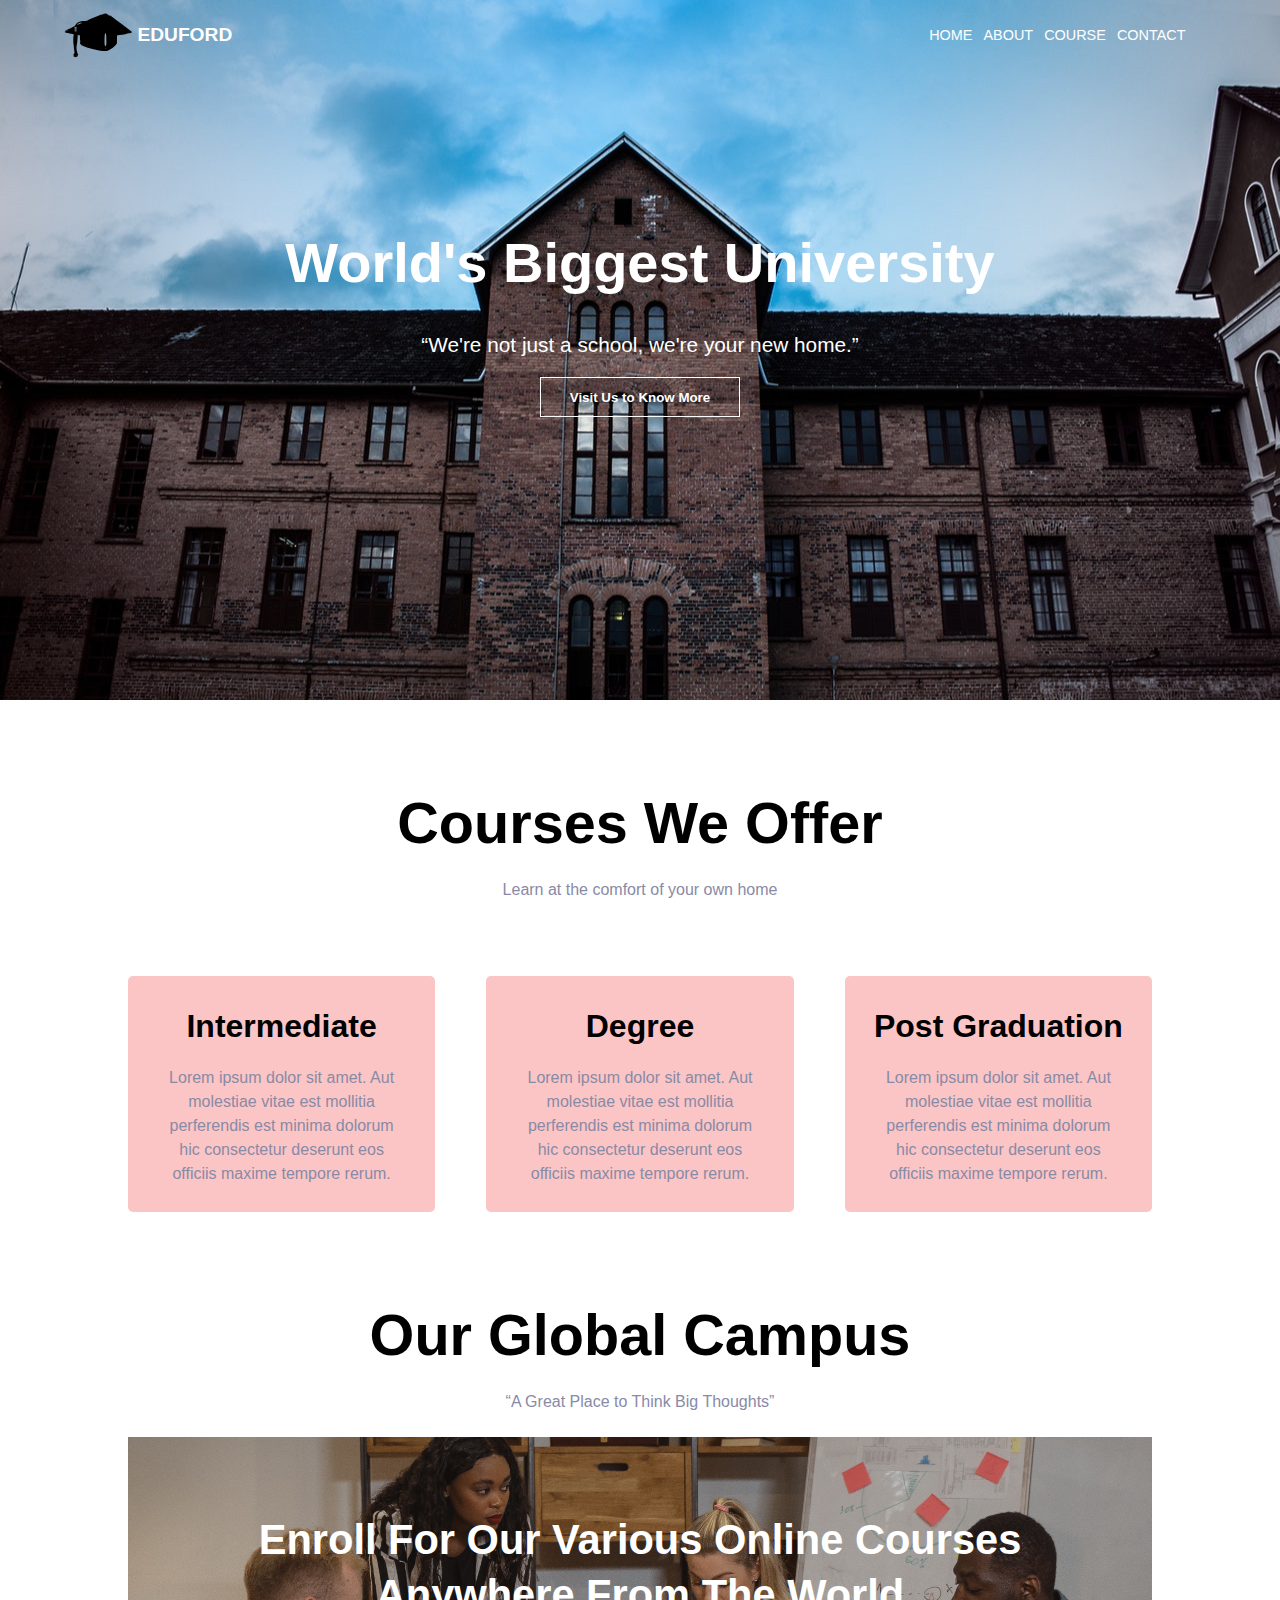
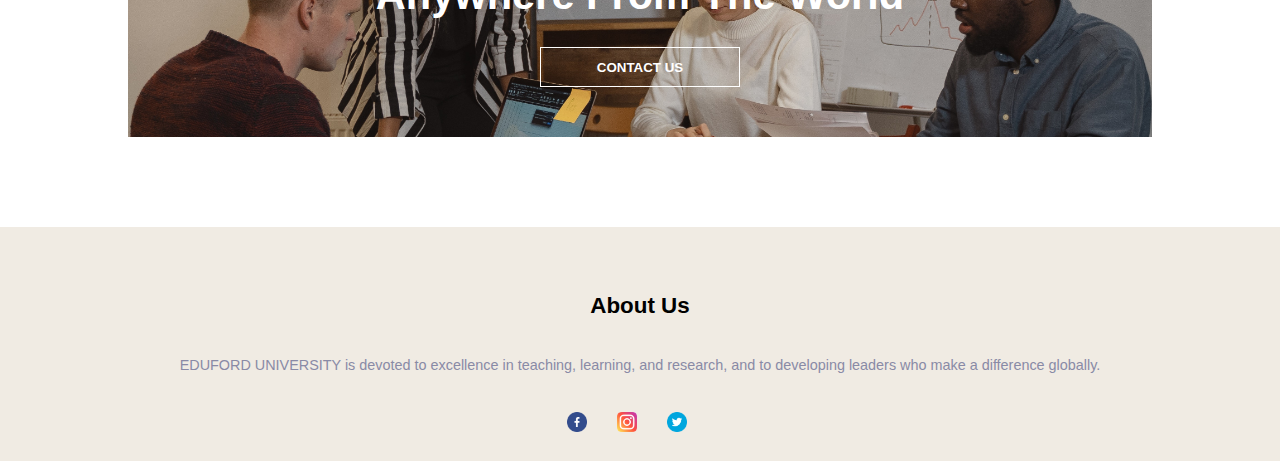
<file: index.html>
<!DOCTYPE html>
<html>
    <head>
        <title>University Website</title>
        <link rel="stylesheet" href="style.css">
        <link rel="icon" type="image/x-icon" href="./images/logo.svg">
    </head>
    <body>
        <section id="bannerImage">
            <header>
                <div id="logo">
                    <img src="./images/logo.svg" height="70px" width="70px" />
                    <div id="logo-name">EDUFORD</div>
                </div>
                <div id="webpage-links">
                    <div class="links"><a href="./index.html">HOME</a></div>
                    <div class="links"><a href="./about.html">ABOUT</a></div>
                    <div class="links"><a href="./course.html">COURSE</a></div>
                    <div class="links"><a href="./contact.html">CONTACT</a></div>
                </div>
            </header>
            <div id="banner-content">
                <h1 id="banner-heading">World's Biggest University</h1>
                <p id="banner-tagline">“We're not just a school, we're your new home.”</p>
                <button id="banner-button">Visit Us to Know More</button>
            </div>
        </section>

        <section id="courses">
            <div id="courses-heading">
                <h1>Courses We Offer</h1>
            </div>
            <div id="courses-tagline">Learn at the comfort of your own home</div>
            <div id="course-grid">
                <div id="intermediate-course">
                    <h1>Intermediate</h1>
                    <p class="course-para">Lorem ipsum dolor sit amet. Aut molestiae vitae est mollitia perferendis est minima dolorum hic consectetur deserunt eos officiis maxime tempore rerum.</p>
                </div>
                <div id="degree-course">
                    <h1>Degree</h1>
                    <p class="course-para">Lorem ipsum dolor sit amet. Aut molestiae vitae est mollitia perferendis est minima dolorum hic consectetur deserunt eos officiis maxime tempore rerum.</p>
                </div>
                <div id="pg-course">
                    <h1>Post Graduation</h1>
                    <p class="course-para">Lorem ipsum dolor sit amet. Aut molestiae vitae est mollitia perferendis est minima dolorum hic consectetur deserunt eos officiis maxime tempore rerum.</p>
                </div>
            </div>
        </section>

        <section id="Global-Campus">
            <div id="global-campus-heading">
                <h1>Our Global Campus</h1>
            </div>
            <div id="global-campus-tagline">“A Great Place to Think Big Thoughts”</div>
            <div id="global-campus-image">
                <div id="campus-image-content">
                    <h1>Enroll For Our Various Online Courses</h1>
                    <h1>Anywhere From The World</h1>
                </div>
                <button id="campus-button">CONTACT US</button>
            </div>
        </section>

        <footer>
            <h1>About Us</h1>
            <p>EDUFORD UNIVERSITY is devoted to excellence in teaching, learning, and research, and to developing leaders who make a difference globally.</p>
            <div id="social-media">
                <img src="./images/social media/facebook.png" height="20px" width="20px" />
                <img src="./images/social media/instagram.png" height="20px" width="20px" />
                <img src="./images/social media/twitter.png" height="20px" width="20px" />
            </div>
        </footer>
    </body>
</html>
</file>
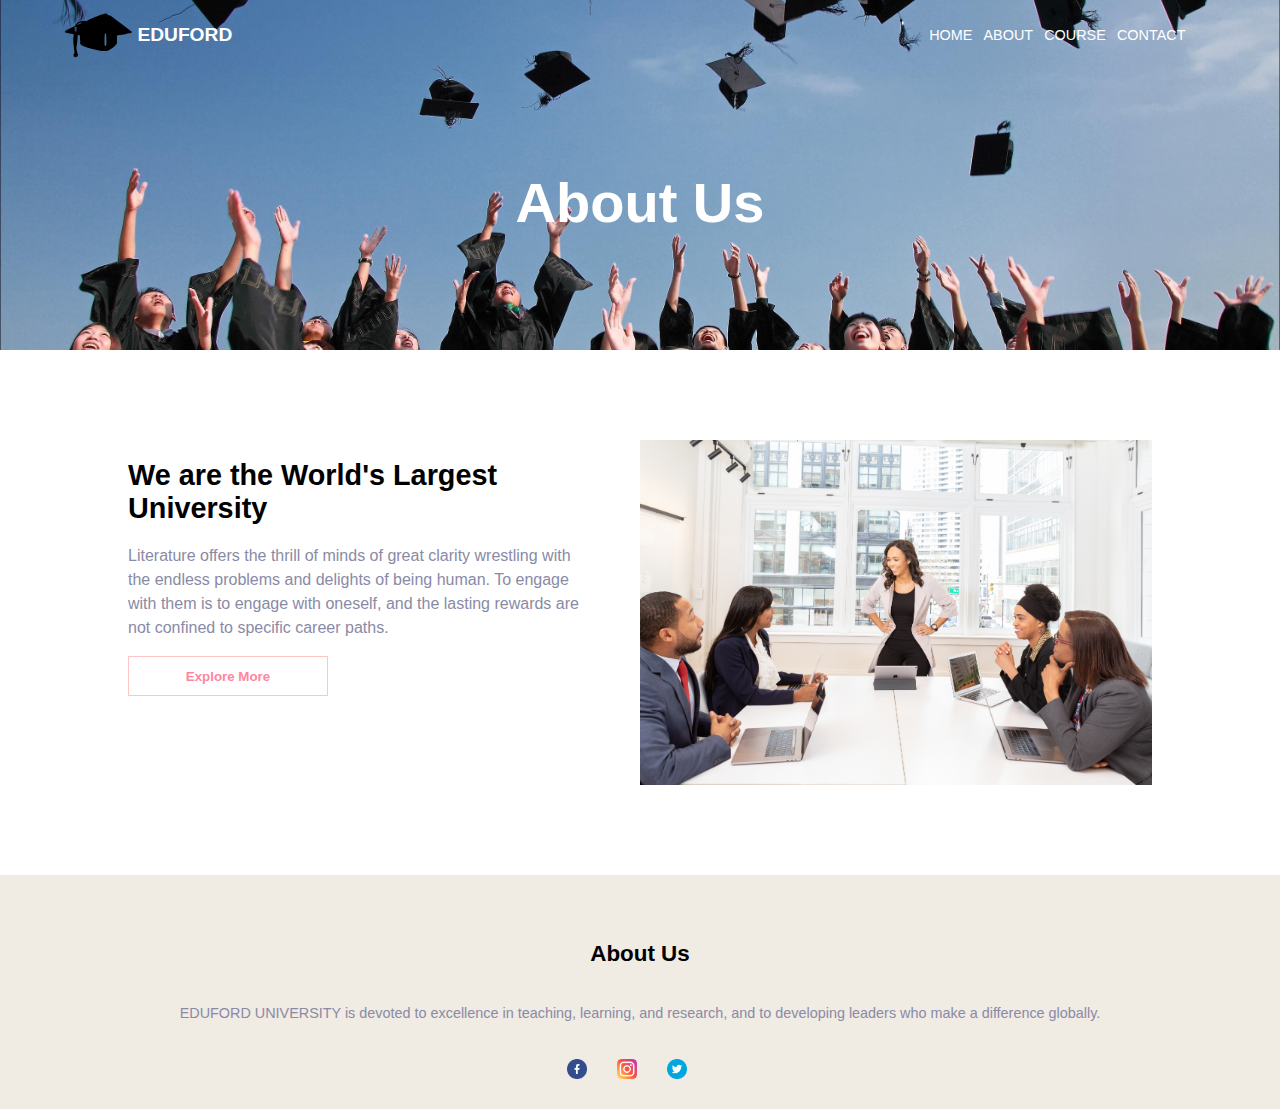
<file: about.html>
<!DOCTYPE html>
<html>
    <head>
        <title>University Website</title>
        <link rel="stylesheet" href="./style.css">
    </head>
    <body>
        <section id="others-bannerImage">
            <header>
                <div id="logo">
                    <img src="./images/logo.svg" height="70px" width="70px" />
                    <div id="logo-name">EDUFORD</div>
                </div>
                <div id="webpage-links">
                    <div class="links"><a href="./index.html">HOME</a></div>
                    <div class="links"><a href="./about.html">ABOUT</a></div>
                    <div class="links"><a href="./course.html">COURSE</a></div>
                    <div class="links"><a href="./contact.html">CONTACT</a></div>
                </div>
            </header>
            <div id="banner-content-others">
                <h1 id="banner-heading">About Us</h1>
            </div>
        </section>

        <section id="aboutus-section2">
            <div id="aboutus-content">
                <h1>We are the World's Largest University</h1>
                <p>Literature offers the thrill of minds of great clarity wrestling with the endless problems and delights of being human. To engage with them is to engage with oneself, and the lasting rewards are not confined to specific career paths.</p>
                <button id="explore-more-button">Explore More</button>
            </div>
            <div id="aboutus-image">
                <img src="./images/meeting.jpg" />
            </div>
        </section>

        <footer>
            <h1>About Us</h1>
            <p>EDUFORD UNIVERSITY is devoted to excellence in teaching, learning, and research, and to developing leaders who make a difference globally.</p>
            <div id="social-media">
                <img src="./images/social media/facebook.png" height="20px" width="20px" />
                <img src="./images/social media/instagram.png" height="20px" width="20px" />
                <img src="./images/social media/twitter.png" height="20px" width="20px" />
            </div>
        </footer>
    </body>
</html>
</file>
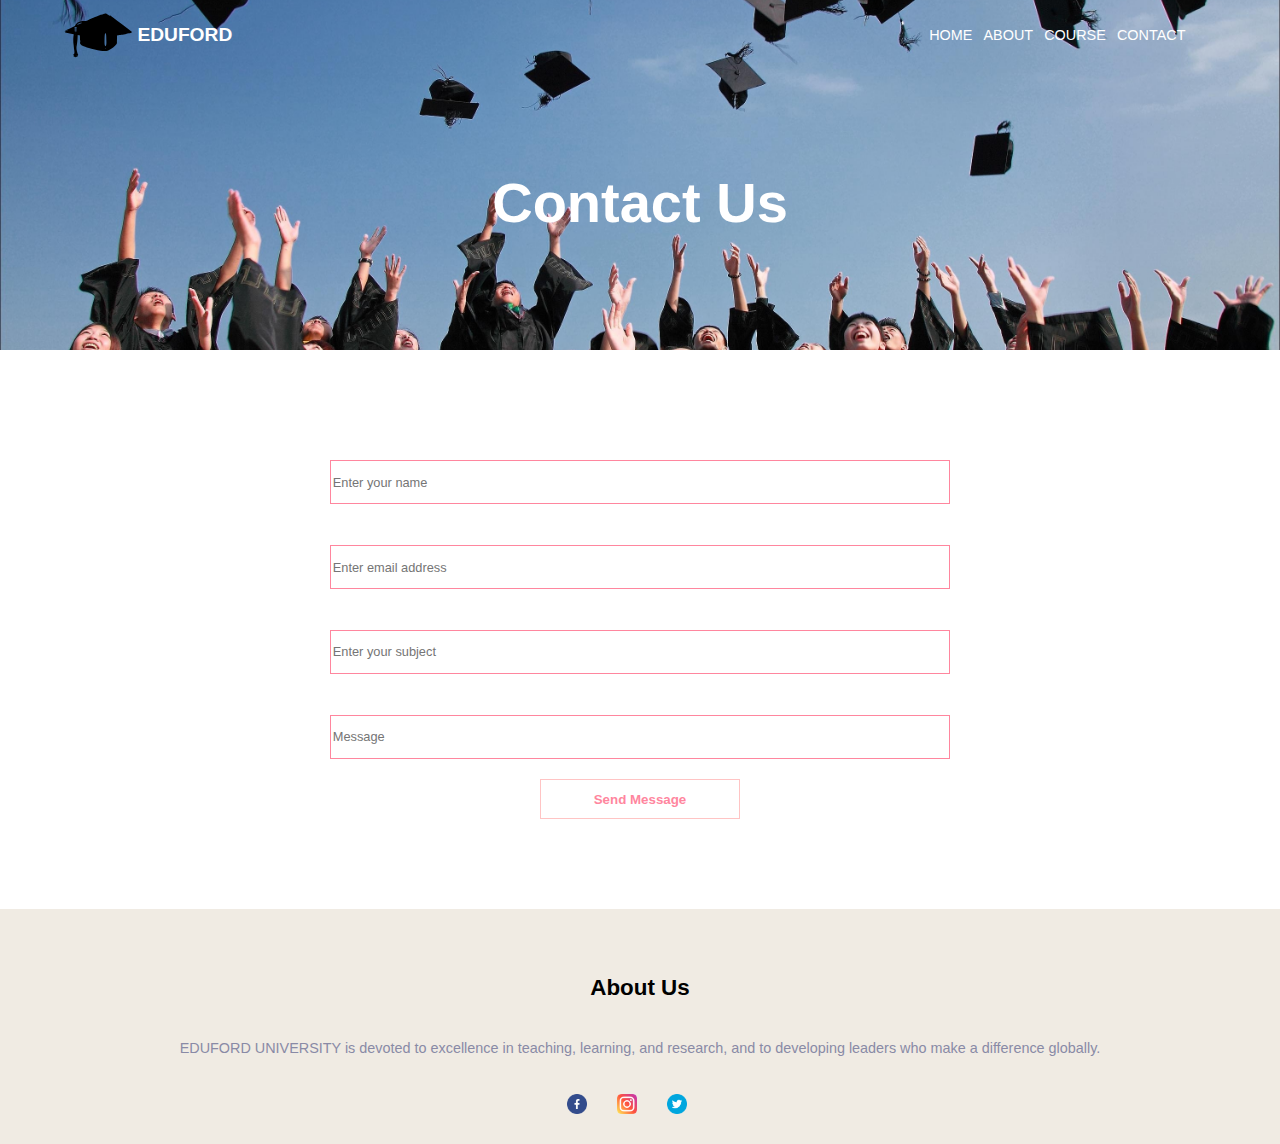
<file: contact.html>
<!DOCTYPE html>
<html>
    <head>
        <title>University Website</title>
        <link rel="stylesheet" href="style.css">
    </head>
    <body>
        <section id="others-bannerImage">
            <header>
                <div id="logo">
                    <img src="./images/logo.svg" height="70px" width="70px" />
                    <div id="logo-name">EDUFORD</div>
                </div>
                <div id="webpage-links">
                    <div class="links"><a href="./index.html">HOME</a></div>
                    <div class="links"><a href="./about.html">ABOUT</a></div>
                    <div class="links"><a href="./course.html">COURSE</a></div>
                    <div class="links"><a href="./contact.html">CONTACT</a></div>
                </div>
            </header>
            <div id="banner-content-others">
                <h1 id="banner-heading">Contact Us</h1>
            </div>
        </section>

        <section id="contact-section2">
            <div id="contact-us-form">
                <input type="text" placeholder="Enter your name" /><br>
                <input type="text" placeholder="Enter email address" /><br>
                <input type="text" placeholder="Enter your subject " /><br>
                <input type="textarea" placeholder="Message" /><br>
                <button id="explore-more-button">Send Message</button>
            </div>
        </section>

        <footer>
            <h1>About Us</h1>
            <p>EDUFORD UNIVERSITY is devoted to excellence in teaching, learning, and research, and to developing leaders who make a difference globally.</p>
            <div id="social-media">
                <img src="./images/social media/facebook.png" height="20px" width="20px" />
                <img src="./images/social media/instagram.png" height="20px" width="20px" />
                <img src="./images/social media/twitter.png" height="20px" width="20px" />
            </div>
        </footer>
    </body>
</html>
</file>
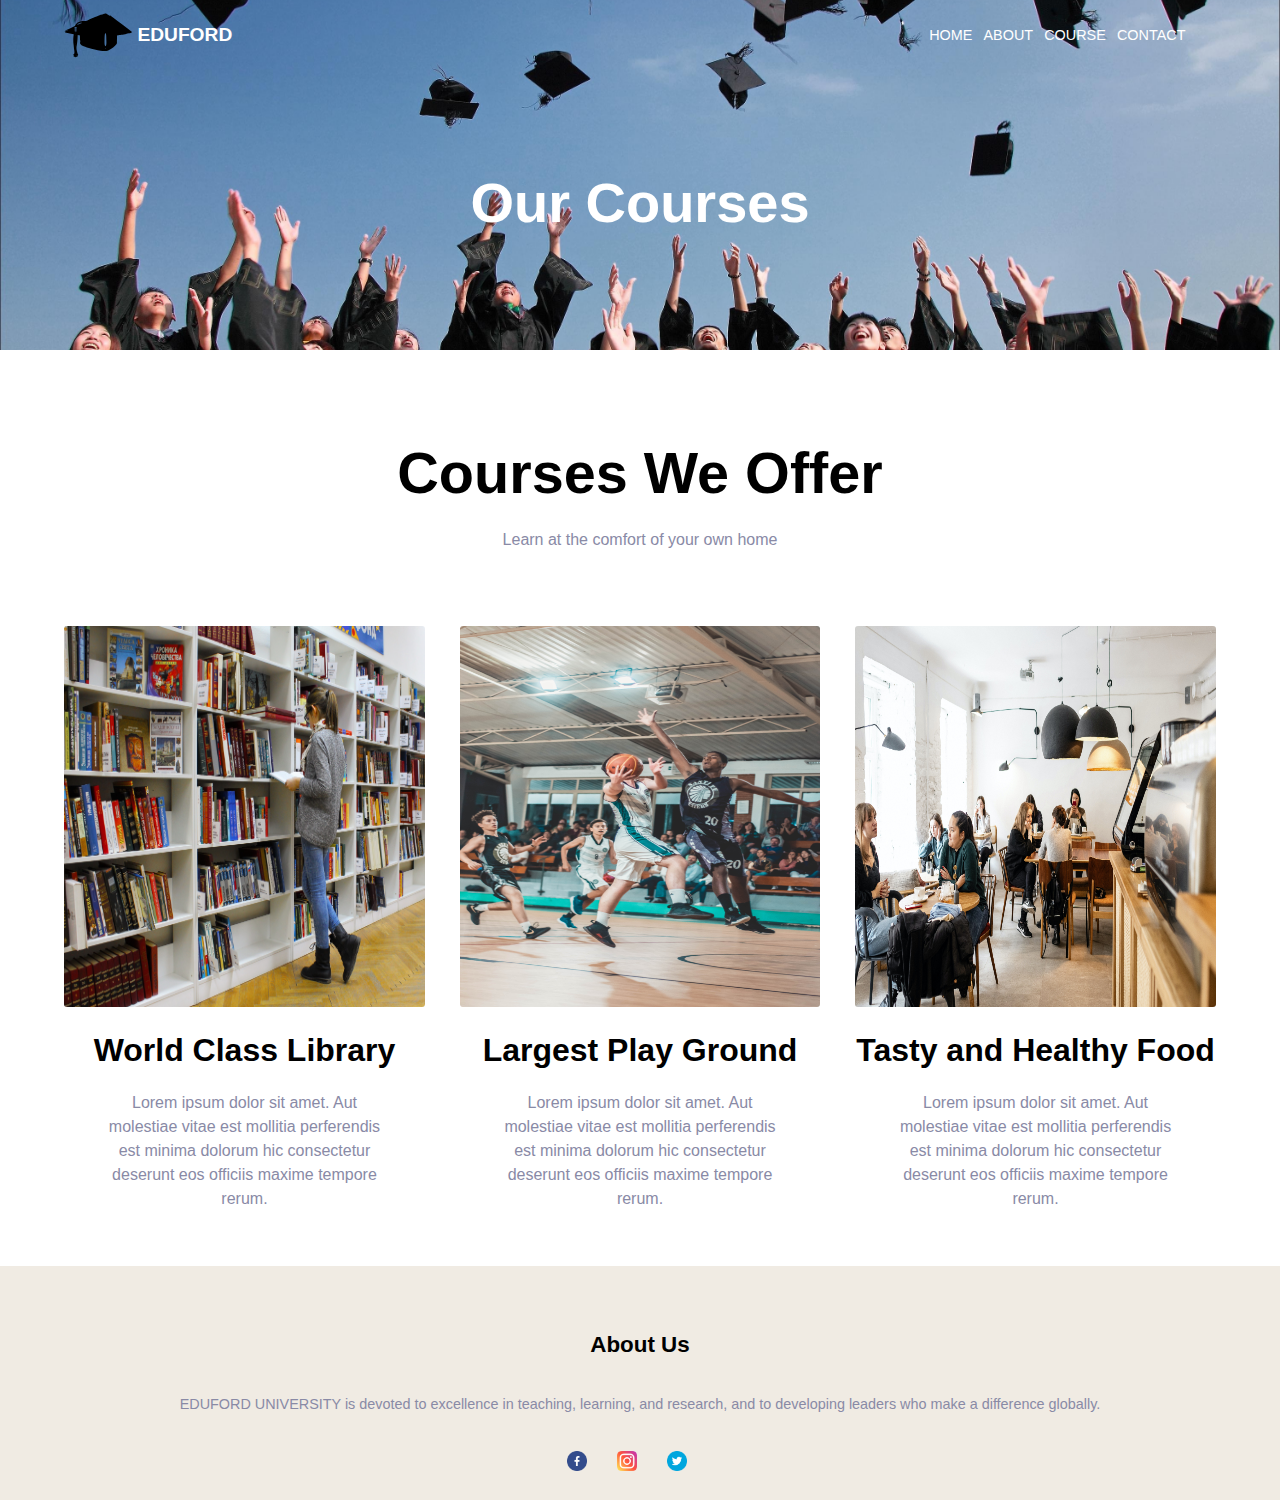
<file: course.html>
<!DOCTYPE html>
<html>
    <head>
        <title>University Website</title>
        <link rel="stylesheet" href="style.css">
    </head>
    <body>
        <section id="others-bannerImage">
            <header>
                <div id="logo">
                    <img src="./images/logo.svg" height="70px" width="70px" />
                    <div id="logo-name">EDUFORD</div>
                </div>
                <div id="webpage-links">
                    <div class="links"><a href="./index.html">HOME</a></div>
                    <div class="links"><a href="./about.html">ABOUT</a></div>
                    <div class="links"><a href="./course.html">COURSE</a></div>
                    <div class="links"><a href="./contact.html">CONTACT</a></div>
                </div>
            </header>
            <div id="banner-content-others">
                <h1 id="banner-heading">Our Courses</h1>
            </div>
        </section>

        <section id="courses-section2">
            <div id="courses-heading">
                <h1>Courses We Offer</h1>
            </div>
            <div id="courses-tagline">Learn at the comfort of your own home</div>

            <div id="facilities-grid">
                <div id="library" class="facilities-item">
                    <img src="./images/library.jpg"  class="facilities-image" />
                    <h1>World Class Library</h1>
                    <p class="course-para">Lorem ipsum dolor sit amet. Aut molestiae vitae est mollitia perferendis est minima dolorum hic consectetur deserunt eos officiis maxime tempore rerum.</p>
                </div>
                <div id="playground" class="facilities-item">
                    <img src="./images/basketball.jpg" class="facilities-image" />
                    <h1>Largest Play Ground</h1>
                    <p class="course-para">Lorem ipsum dolor sit amet. Aut molestiae vitae est mollitia perferendis est minima dolorum hic consectetur deserunt eos officiis maxime tempore rerum.</p>
                </div>
                <div id="cafeteria" class="facilities-item">
                    <img src="./images/cafeteria.jpg" class="facilities-image" />
                    <h1>Tasty and Healthy Food</h1>
                    <p class="course-para">Lorem ipsum dolor sit amet. Aut molestiae vitae est mollitia perferendis est minima dolorum hic consectetur deserunt eos officiis maxime tempore rerum.</p>
                </div>
            </div>

        </section>

        <footer>
            <h1>About Us</h1>
            <p>EDUFORD UNIVERSITY is devoted to excellence in teaching, learning, and research, and to developing leaders who make a difference globally.</p>
            <div id="social-media">
                <img src="./images/social media/facebook.png" height="20px" width="20px" />
                <img src="./images/social media/instagram.png" height="20px" width="20px" />
                <img src="./images/social media/twitter.png" height="20px" width="20px" />
            </div>
        </footer>
    </body>
</html>
</file>
<file: style.css>
body{
    margin: 0;
    font-family: 'Poppins', sans-serif;
    min-height: 100vh;
}
a{
    color: inherit;
    text-decoration: inherit;
}
#bannerImage{
    width: 100%;
    height: 700px;
    background-image: url("./images/university-image2.jpg");
    background-position: center;
    background-repeat: no-repeat;
    background-size: cover;
    position: relative;
}

#others-bannerImage{
    width: 100%;
    height: 350px;
    background-image: url("./images/studentHat.jpg");
    background-position: center;
    background-repeat: no-repeat;
    background-size: cover;
    position: relative;
}

header{
    display: flex;
    justify-content: space-between;
    align-items: center;
}

#logo{
    display: flex;
    align-items: center;
    margin-left: 5%;
}
#logo-name{
    color: white;
    margin-left: 3%;
    font-size: 1.2rem;
    font-weight: bolder;
}
#webpage-links{
    display: flex;
    margin-right: 10%;
    font-size: 0.9rem;
    font-weight: 500;
    color: white;
}
.links{
    margin-right: 5%;
}

#banner-content{
    text-align: center;
    margin-top: 160px;
    color: white;
}

#banner-content-others{
    text-align: center;
    margin-top: 100px;
    color: white;
}

#banner-heading{
    font-size: 3.5rem;
    font-weight: bolder;
}
#banner-tagline{
    font-size: 1.3rem;
}
#banner-button,#campus-button{
    border: 1px solid white;
    width: 200px;
    height: 40px;
    color: white;
    font-weight: 600;
    background-color: transparent;
    cursor : pointer;
}


#courses,#Global-Campus,#courses-section2{
    width: 100%;
    margin-top: 7%;
    text-align: center;
}

#courses-heading,#global-campus-heading{
    font-size: 1.8rem;
}
#courses-tagline,#global-campus-tagline{
    color: #898AA6;
    margin-top: -1%;
}
#course-grid{
    margin-top: 6%;
    width: 80%;
    margin-left: auto;
    margin-right: auto;
    display: grid;
    grid-template-columns: 1fr 1fr 1fr;
    column-gap: 5%;
}

@media screen and (max-width : 800px){
    #course-grid{
        display: grid;
        grid-template-columns: 1fr;
    }
    #course-grid > div{
        margin-top: 1%;
    }
    #aboutus-section2{
        display: grid !important;
        grid-template-columns: 1fr !important;
        text-align: center;
    }
    #aboutus-image > img{
        margin-top: 2%;
    }
    #aboutus-content > p{
        margin-left: auto;
        margin-right: auto;
    }
    #facilities-grid{ 
        display: grid !important;
        grid-template-columns: 1fr !important;
        width: 80% !important;
        height: 2700px !important;
    }
    .facilities-item{
        height: 900px !important;
    }
    .facilities-image{
        height: 80% !important;
    }
}

#course-grid > div {
    background-color: #FBC5C5;
    padding: 10px;
    border-radius: 5px;
}

.course-para{
    width: 80%;
    margin-left: auto;
    margin-right: auto;
    color: #898AA6;
    line-height: 1.5;
}

#global-campus-image{
    width: 80%;
    height: 300px;
    margin-top: 2%;
    margin-left: auto;
    margin-right: auto;
    background-image: url("./images/meetingHome.jpg");
    background-position: center;
    background-repeat: no-repeat;
    background-size: cover;
    position: relative;
}

#campus-image-content{
    color: white;
    font-size: 1.3rem;
    padding-top: 5%;
}
#campus-image-content :nth-child(2){
    margin-top: -2%;
}

footer{
    width: 100%;
    margin-top: 7%;
    text-align: center;
    background-color: #F0EBE3;
    padding-top: 4%;
}

footer :first-child{
    font-size: 1.4rem;
}
footer :nth-child(2){
    margin-top: 3%;
    font-size: 0.9rem;
    margin-bottom: 0;
    color: #898AA6;
}

#social-media{
    padding-bottom: 2%;
}

#social-media > img{
    cursor: pointer;
    padding-right: 2%;
    padding-right: 2%;
}


#aboutus-section2{
    width: 80%;
    display: grid;
    grid-template-columns: 1fr 1fr;
    margin-left: auto;
    margin-right: auto;
    margin-top: 7%;
}
#aboutus-content > h1{
    font-size: 1.8rem;
}
#aboutus-content > p{
    color: #898AA6;
    width: 90%;
    line-height: 1.5;
}
#aboutus-image > img{
    width: 100%;
    height: 100%;
}

#explore-more-button{
    border: 1px solid #FFC4C4;
    width: 200px;
    height: 40px;
    color: #FF869E;
    font-weight: 600;
    background-color: transparent;
    cursor : pointer;
}


#facilities-grid{
    margin-top: 6%;
    width: 90%;
    margin-left: auto;
    margin-right: auto;
    display: grid;
    grid-template-columns: 1fr 1fr 1fr;
    column-gap: 3%;
    height: 550px;
}

.facilities-image{
    width: 100%;
    height: 50%;
    border-radius: 3px;
}

#contact-section2{
    width: 80%;
    margin-left: auto;
    margin-right: auto;
    margin-top: 7%;
    text-align: center;
}
#contact-us-form > input{
    
    height: 40px;
    border : 1px solid #FF869E;
    width: 60%;
    margin-top: 2%;
    margin-bottom: 2%;
    box-shadow: none;
    font-size: 0.8rem;
    color: #898AA6;
}

textarea:focus, input:focus{
    outline: none;
}
</file>
